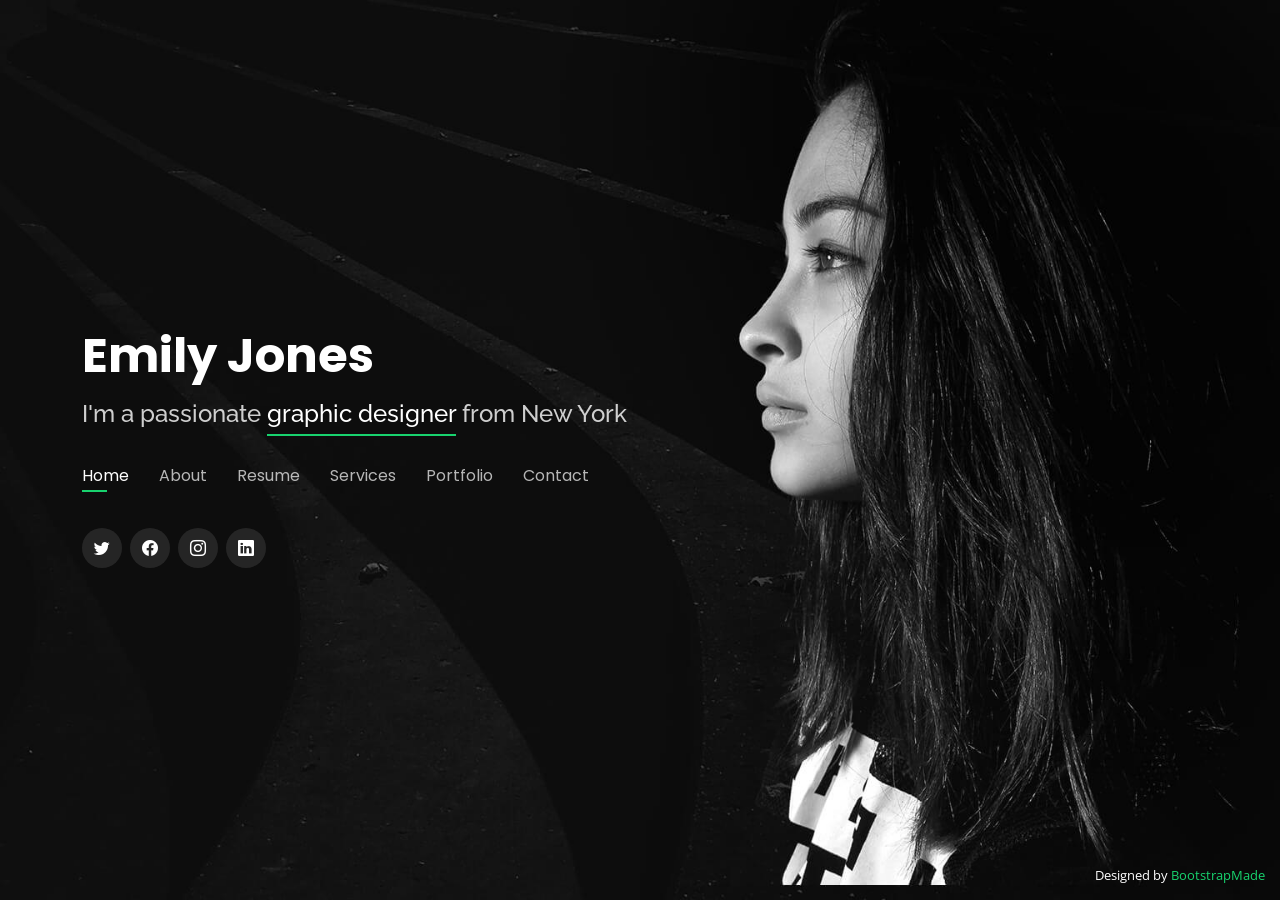
<file: Formats/Personal/Personal/index.html>
<!DOCTYPE html>
<html lang="en">

<head>
  <meta charset="utf-8">
  <meta content="width=device-width, initial-scale=1.0" name="viewport">

  <title>Personal Bootstrap Template</title>
  <meta content="" name="description">
  <meta content="" name="keywords">

  <!-- Favicons -->
  <link href="assets/img/favicon.png" rel="icon">
  <link href="assets/img/apple-touch-icon.png" rel="apple-touch-icon">

  <!-- Google Fonts -->
  <link href="https://fonts.googleapis.com/css?family=Open+Sans:300,300i,400,400i,600,600i,700,700i|Raleway:300,300i,400,400i,500,500i,600,600i,700,700i|Poppins:300,300i,400,400i,500,500i,600,600i,700,700i" rel="stylesheet">

  <!-- Vendor CSS Files -->
  <link href="assets/vendor/bootstrap/css/bootstrap.min.css" rel="stylesheet">
  <link href="assets/vendor/bootstrap-icons/bootstrap-icons.css" rel="stylesheet">
  <link href="assets/vendor/boxicons/css/boxicons.min.css" rel="stylesheet">
  <link href="assets/vendor/glightbox/css/glightbox.min.css" rel="stylesheet">
  <link href="assets/vendor/remixicon/remixicon.css" rel="stylesheet">
  <link href="assets/vendor/swiper/swiper-bundle.min.css" rel="stylesheet">

  <!-- Template Main CSS File -->
  <link href="assets/css/style.css" rel="stylesheet">

  <!-- =======================================================
  * Template Name: Personal
  * Updated: Sep 18 2023 with Bootstrap v5.3.2
  * Template URL: https://bootstrapmade.com/personal-free-resume-bootstrap-template/
  * Author: BootstrapMade.com
  * License: https://bootstrapmade.com/license/
  ======================================================== -->
</head>

<body>

  <!-- ======= Header ======= -->
  <header id="header">
    <div class="container">

      <h1><a href="index.html">Emily Jones</a></h1>
      <!-- Uncomment below if you prefer to use an image logo -->
      <!-- <a href="index.html" class="mr-auto"><img src="assets/img/logo.png" alt="" class="img-fluid"></a> -->
      <h2>I'm a passionate <span>graphic designer</span> from New York</h2>

      <nav id="navbar" class="navbar">
        <ul>
          <li><a class="nav-link active" href="#header">Home</a></li>
          <li><a class="nav-link" href="#about">About</a></li>
          <li><a class="nav-link" href="#resume">Resume</a></li>
          <li><a class="nav-link" href="#services">Services</a></li>
          <li><a class="nav-link" href="#portfolio">Portfolio</a></li>
          <li><a class="nav-link" href="#contact">Contact</a></li>
        </ul>
        <i class="bi bi-list mobile-nav-toggle"></i>
      </nav><!-- .navbar -->

      <div class="social-links">
        <a href="#" class="twitter"><i class="bi bi-twitter"></i></a>
        <a href="#" class="facebook"><i class="bi bi-facebook"></i></a>
        <a href="#" class="instagram"><i class="bi bi-instagram"></i></a>
        <a href="#" class="linkedin"><i class="bi bi-linkedin"></i></a>
      </div>

    </div>
  </header><!-- End Header -->

  <!-- ======= About Section ======= -->
  <section id="about" class="about">

    <!-- ======= About Me ======= -->
    <div class="about-me container">

      <div class="section-title">
        <h2>About</h2>
        <p>Learn more about me</p>
      </div>

      <div class="row">
        <div class="col-lg-4" data-aos="fade-right">
          <img src="assets/img/me.jpg" class="img-fluid" alt="">
        </div>
        <div class="col-lg-8 pt-4 pt-lg-0 content" data-aos="fade-left">
          <h3>UI/UX &amp; Graphic Designer</h3>
          <p class="fst-italic">
            Lorem ipsum dolor sit amet, consectetur adipiscing elit, sed do eiusmod tempor incididunt ut labore et dolore
            magna aliqua.
          </p>
          <div class="row">
            <div class="col-lg-6">
              <ul>
                <li><i class="bi bi-chevron-right"></i> <strong>Birthday:</strong> <span>1 May 1995</span></li>
                <li><i class="bi bi-chevron-right"></i> <strong>Website:</strong> <span>www.example.com</span></li>
                <li><i class="bi bi-chevron-right"></i> <strong>Phone:</strong> <span>+123 456 7890</span></li>
                <li><i class="bi bi-chevron-right"></i> <strong>City:</strong> <span>New York, USA</span></li>
              </ul>
            </div>
            <div class="col-lg-6">
              <ul>
                <li><i class="bi bi-chevron-right"></i> <strong>Age:</strong> <span>30</span></li>
                <li><i class="bi bi-chevron-right"></i> <strong>Degree:</strong> <span>Master</span></li>
                <li><i class="bi bi-chevron-right"></i> <strong>PhEmailone:</strong> <span>email@example.com</span></li>
                <li><i class="bi bi-chevron-right"></i> <strong>Freelance:</strong> <span>Available</span></li>
              </ul>
            </div>
          </div>
          <p>
            Officiis eligendi itaque labore et dolorum mollitia officiis optio vero. Quisquam sunt adipisci omnis et ut. Nulla accusantium dolor incidunt officia tempore. Et eius omnis.
            Cupiditate ut dicta maxime officiis quidem quia. Sed et consectetur qui quia repellendus itaque neque. Aliquid amet quidem ut quaerat cupiditate. Ab et eum qui repellendus omnis culpa magni laudantium dolores.
          </p>
        </div>
      </div>

    </div><!-- End About Me -->

    <!-- ======= Counts ======= -->
    <div class="counts container">

      <div class="row">

        <div class="col-lg-3 col-md-6">
          <div class="count-box">
            <i class="bi bi-emoji-smile"></i>
            <span data-purecounter-start="0" data-purecounter-end="232" data-purecounter-duration="1" class="purecounter"></span>
            <p>Happy Clients</p>
          </div>
        </div>

        <div class="col-lg-3 col-md-6 mt-5 mt-md-0">
          <div class="count-box">
            <i class="bi bi-journal-richtext"></i>
            <span data-purecounter-start="0" data-purecounter-end="521" data-purecounter-duration="1" class="purecounter"></span>
            <p>Projects</p>
          </div>
        </div>

        <div class="col-lg-3 col-md-6 mt-5 mt-lg-0">
          <div class="count-box">
            <i class="bi bi-headset"></i>
            <span data-purecounter-start="0" data-purecounter-end="1463" data-purecounter-duration="1" class="purecounter"></span>
            <p>Hours Of Support</p>
          </div>
        </div>

        <div class="col-lg-3 col-md-6 mt-5 mt-lg-0">
          <div class="count-box">
            <i class="bi bi-award"></i>
            <span data-purecounter-start="0" data-purecounter-end="24" data-purecounter-duration="1" class="purecounter"></span>
            <p>Awards</p>
          </div>
        </div>

      </div>

    </div><!-- End Counts -->

    <!-- ======= Skills  ======= -->
    <div class="skills container">

      <div class="section-title">
        <h2>Skills</h2>
      </div>

      <div class="row skills-content">

        <div class="col-lg-6">

          <div class="progress">
            <span class="skill">HTML <i class="val">100%</i></span>
            <div class="progress-bar-wrap">
              <div class="progress-bar" role="progressbar" aria-valuenow="100" aria-valuemin="0" aria-valuemax="100"></div>
            </div>
          </div>

          <div class="progress">
            <span class="skill">CSS <i class="val">90%</i></span>
            <div class="progress-bar-wrap">
              <div class="progress-bar" role="progressbar" aria-valuenow="90" aria-valuemin="0" aria-valuemax="100"></div>
            </div>
          </div>

          <div class="progress">
            <span class="skill">JavaScript <i class="val">75%</i></span>
            <div class="progress-bar-wrap">
              <div class="progress-bar" role="progressbar" aria-valuenow="75" aria-valuemin="0" aria-valuemax="100"></div>
            </div>
          </div>

        </div>

        <div class="col-lg-6">

          <div class="progress">
            <span class="skill">PHP <i class="val">80%</i></span>
            <div class="progress-bar-wrap">
              <div class="progress-bar" role="progressbar" aria-valuenow="80" aria-valuemin="0" aria-valuemax="100"></div>
            </div>
          </div>

          <div class="progress">
            <span class="skill">WordPress/CMS <i class="val">90%</i></span>
            <div class="progress-bar-wrap">
              <div class="progress-bar" role="progressbar" aria-valuenow="90" aria-valuemin="0" aria-valuemax="100"></div>
            </div>
          </div>

          <div class="progress">
            <span class="skill">Photoshop <i class="val">55%</i></span>
            <div class="progress-bar-wrap">
              <div class="progress-bar" role="progressbar" aria-valuenow="55" aria-valuemin="0" aria-valuemax="100"></div>
            </div>
          </div>

        </div>

      </div>

    </div><!-- End Skills -->

    <!-- ======= Interests ======= -->
    <div class="interests container">

      <div class="section-title">
        <h2>Interests</h2>
      </div>

      <div class="row">
        <div class="col-lg-3 col-md-4">
          <div class="icon-box">
            <i class="ri-store-line" style="color: #ffbb2c;"></i>
            <h3>Lorem Ipsum</h3>
          </div>
        </div>
        <div class="col-lg-3 col-md-4 mt-4 mt-md-0">
          <div class="icon-box">
            <i class="ri-bar-chart-box-line" style="color: #5578ff;"></i>
            <h3>Dolor Sitema</h3>
          </div>
        </div>
        <div class="col-lg-3 col-md-4 mt-4 mt-md-0">
          <div class="icon-box">
            <i class="ri-calendar-todo-line" style="color: #e80368;"></i>
            <h3>Sed perspiciatis</h3>
          </div>
        </div>
        <div class="col-lg-3 col-md-4 mt-4 mt-lg-0">
          <div class="icon-box">
            <i class="ri-paint-brush-line" style="color: #e361ff;"></i>
            <h3>Magni Dolores</h3>
          </div>
        </div>
        <div class="col-lg-3 col-md-4 mt-4">
          <div class="icon-box">
            <i class="ri-database-2-line" style="color: #47aeff;"></i>
            <h3>Nemo Enim</h3>
          </div>
        </div>
        <div class="col-lg-3 col-md-4 mt-4">
          <div class="icon-box">
            <i class="ri-gradienter-line" style="color: #ffa76e;"></i>
            <h3>Eiusmod Tempor</h3>
          </div>
        </div>
        <div class="col-lg-3 col-md-4 mt-4">
          <div class="icon-box">
            <i class="ri-file-list-3-line" style="color: #11dbcf;"></i>
            <h3>Midela Teren</h3>
          </div>
        </div>
        <div class="col-lg-3 col-md-4 mt-4">
          <div class="icon-box">
            <i class="ri-price-tag-2-line" style="color: #4233ff;"></i>
            <h3>Pira Neve</h3>
          </div>
        </div>
        <div class="col-lg-3 col-md-4 mt-4">
          <div class="icon-box">
            <i class="ri-anchor-line" style="color: #b2904f;"></i>
            <h3>Dirada Pack</h3>
          </div>
        </div>
        <div class="col-lg-3 col-md-4 mt-4">
          <div class="icon-box">
            <i class="ri-disc-line" style="color: #b20969;"></i>
            <h3>Moton Ideal</h3>
          </div>
        </div>
        <div class="col-lg-3 col-md-4 mt-4">
          <div class="icon-box">
            <i class="ri-base-station-line" style="color: #ff5828;"></i>
            <h3>Verdo Park</h3>
          </div>
        </div>
        <div class="col-lg-3 col-md-4 mt-4">
          <div class="icon-box">
            <i class="ri-fingerprint-line" style="color: #29cc61;"></i>
            <h3>Flavor Nivelanda</h3>
          </div>
        </div>
      </div>

    </div><!-- End Interests -->

    <!-- ======= Testimonials ======= -->
    <div class="testimonials container">

      <div class="section-title">
        <h2>Testimonials</h2>
      </div>

      <div class="testimonials-slider swiper" data-aos="fade-up" data-aos-delay="100">
        <div class="swiper-wrapper">

          <div class="swiper-slide">
            <div class="testimonial-item">
              <p>
                <i class="bx bxs-quote-alt-left quote-icon-left"></i>
                Proin iaculis purus consequat sem cure digni ssim donec porttitora entum suscipit rhoncus. Accusantium quam, ultricies eget id, aliquam eget nibh et. Maecen aliquam, risus at semper.
                <i class="bx bxs-quote-alt-right quote-icon-right"></i>
              </p>
              <img src="assets/img/testimonials/testimonials-1.jpg" class="testimonial-img" alt="">
              <h3>Saul Goodman</h3>
              <h4>Ceo &amp; Founder</h4>
            </div>
          </div><!-- End testimonial item -->

          <div class="swiper-slide">
            <div class="testimonial-item">
              <p>
                <i class="bx bxs-quote-alt-left quote-icon-left"></i>
                Export tempor illum tamen malis malis eram quae irure esse labore quem cillum quid cillum eram malis quorum velit fore eram velit sunt aliqua noster fugiat irure amet legam anim culpa.
                <i class="bx bxs-quote-alt-right quote-icon-right"></i>
              </p>
              <img src="assets/img/testimonials/testimonials-2.jpg" class="testimonial-img" alt="">
              <h3>Sara Wilsson</h3>
              <h4>Designer</h4>
            </div>
          </div><!-- End testimonial item -->

          <div class="swiper-slide">
            <div class="testimonial-item">
              <p>
                <i class="bx bxs-quote-alt-left quote-icon-left"></i>
                Enim nisi quem export duis labore cillum quae magna enim sint quorum nulla quem veniam duis minim tempor labore quem eram duis noster aute amet eram fore quis sint minim.
                <i class="bx bxs-quote-alt-right quote-icon-right"></i>
              </p>
              <img src="assets/img/testimonials/testimonials-3.jpg" class="testimonial-img" alt="">
              <h3>Jena Karlis</h3>
              <h4>Store Owner</h4>
            </div>
          </div><!-- End testimonial item -->

          <div class="swiper-slide">
            <div class="testimonial-item">
              <p>
                <i class="bx bxs-quote-alt-left quote-icon-left"></i>
                Fugiat enim eram quae cillum dolore dolor amet nulla culpa multos export minim fugiat minim velit minim dolor enim duis veniam ipsum anim magna sunt elit fore quem dolore labore illum veniam.
                <i class="bx bxs-quote-alt-right quote-icon-right"></i>
              </p>
              <img src="assets/img/testimonials/testimonials-4.jpg" class="testimonial-img" alt="">
              <h3>Matt Brandon</h3>
              <h4>Freelancer</h4>
            </div>
          </div><!-- End testimonial item -->

          <div class="swiper-slide">
            <div class="testimonial-item">
              <p>
                <i class="bx bxs-quote-alt-left quote-icon-left"></i>
                Quis quorum aliqua sint quem legam fore sunt eram irure aliqua veniam tempor noster veniam enim culpa labore duis sunt culpa nulla illum cillum fugiat legam esse veniam culpa fore nisi cillum quid.
                <i class="bx bxs-quote-alt-right quote-icon-right"></i>
              </p>
              <img src="assets/img/testimonials/testimonials-5.jpg" class="testimonial-img" alt="">
              <h3>John Larson</h3>
              <h4>Entrepreneur</h4>
            </div>
          </div><!-- End testimonial item -->

        </div>
        <div class="swiper-pagination"></div>
      </div>

      <div class="owl-carousel testimonials-carousel">

      </div>

    </div><!-- End Testimonials  -->

  </section><!-- End About Section -->

  <!-- ======= Resume Section ======= -->
  <section id="resume" class="resume">
    <div class="container">

      <div class="section-title">
        <h2>Resume</h2>
        <p>Check My Resume</p>
      </div>

      <div class="row">
        <div class="col-lg-6">
          <h3 class="resume-title">Sumary</h3>
          <div class="resume-item pb-0">
            <h4>Alice Barkley</h4>
            <p><em>Innovative and deadline-driven Graphic Designer with 3+ years of experience designing and developing user-centered digital/print marketing material from initial concept to final, polished deliverable.</em></p>
            <p>
            <ul>
              <li>Portland par 127,Orlando, FL</li>
              <li>(123) 456-7891</li>
              <li>alice.barkley@example.com</li>
            </ul>
            </p>
          </div>

          <h3 class="resume-title">Education</h3>
          <div class="resume-item">
            <h4>Master of Fine Arts &amp; Graphic Design</h4>
            <h5>2015 - 2016</h5>
            <p><em>Rochester Institute of Technology, Rochester, NY</em></p>
            <p>Qui deserunt veniam. Et sed aliquam labore tempore sed quisquam iusto autem sit. Ea vero voluptatum qui ut dignissimos deleniti nerada porti sand markend</p>
          </div>
          <div class="resume-item">
            <h4>Bachelor of Fine Arts &amp; Graphic Design</h4>
            <h5>2010 - 2014</h5>
            <p><em>Rochester Institute of Technology, Rochester, NY</em></p>
            <p>Quia nobis sequi est occaecati aut. Repudiandae et iusto quae reiciendis et quis Eius vel ratione eius unde vitae rerum voluptates asperiores voluptatem Earum molestiae consequatur neque etlon sader mart dila</p>
          </div>
        </div>
        <div class="col-lg-6">
          <h3 class="resume-title">Professional Experience</h3>
          <div class="resume-item">
            <h4>Senior graphic design specialist</h4>
            <h5>2019 - Present</h5>
            <p><em>Experion, New York, NY </em></p>
            <p>
            <ul>
              <li>Lead in the design, development, and implementation of the graphic, layout, and production communication materials</li>
              <li>Delegate tasks to the 7 members of the design team and provide counsel on all aspects of the project. </li>
              <li>Supervise the assessment of all graphic materials in order to ensure quality and accuracy of the design</li>
              <li>Oversee the efficient use of production project budgets ranging from $2,000 - $25,000</li>
            </ul>
            </p>
          </div>
          <div class="resume-item">
            <h4>Graphic design specialist</h4>
            <h5>2017 - 2018</h5>
            <p><em>Stepping Stone Advertising, New York, NY</em></p>
            <p>
            <ul>
              <li>Developed numerous marketing programs (logos, brochures,infographics, presentations, and advertisements).</li>
              <li>Managed up to 5 projects or tasks at a given time while under pressure</li>
              <li>Recommended and consulted with clients on the most appropriate graphic design</li>
              <li>Created 4+ design presentations and proposals a month for clients and account managers</li>
            </ul>
            </p>
          </div>
        </div>
      </div>

    </div>
  </section><!-- End Resume Section -->

  <!-- ======= Services Section ======= -->
  <section id="services" class="services">
    <div class="container">

      <div class="section-title">
        <h2>Services</h2>
        <p>My Services</p>
      </div>

      <div class="row">
        <div class="col-lg-4 col-md-6 d-flex align-items-stretch">
          <div class="icon-box">
            <div class="icon"><i class="bx bxl-dribbble"></i></div>
            <h4><a href="">Lorem Ipsum</a></h4>
            <p>Voluptatum deleniti atque corrupti quos dolores et quas molestias excepturi</p>
          </div>
        </div>

        <div class="col-lg-4 col-md-6 d-flex align-items-stretch mt-4 mt-md-0">
          <div class="icon-box">
            <div class="icon"><i class="bx bx-file"></i></div>
            <h4><a href="">Sed ut perspiciatis</a></h4>
            <p>Duis aute irure dolor in reprehenderit in voluptate velit esse cillum dolore</p>
          </div>
        </div>

        <div class="col-lg-4 col-md-6 d-flex align-items-stretch mt-4 mt-lg-0">
          <div class="icon-box">
            <div class="icon"><i class="bx bx-tachometer"></i></div>
            <h4><a href="">Magni Dolores</a></h4>
            <p>Excepteur sint occaecat cupidatat non proident, sunt in culpa qui officia</p>
          </div>
        </div>

        <div class="col-lg-4 col-md-6 d-flex align-items-stretch mt-4">
          <div class="icon-box">
            <div class="icon"><i class="bx bx-world"></i></div>
            <h4><a href="">Nemo Enim</a></h4>
            <p>At vero eos et accusamus et iusto odio dignissimos ducimus qui blanditiis</p>
          </div>
        </div>

        <div class="col-lg-4 col-md-6 d-flex align-items-stretch mt-4">
          <div class="icon-box">
            <div class="icon"><i class="bx bx-slideshow"></i></div>
            <h4><a href="">Dele cardo</a></h4>
            <p>Quis consequatur saepe eligendi voluptatem consequatur dolor consequuntur</p>
          </div>
        </div>

        <div class="col-lg-4 col-md-6 d-flex align-items-stretch mt-4">
          <div class="icon-box">
            <div class="icon"><i class="bx bx-arch"></i></div>
            <h4><a href="">Divera don</a></h4>
            <p>Modi nostrum vel laborum. Porro fugit error sit minus sapiente sit aspernatur</p>
          </div>
        </div>

      </div>

    </div>
  </section><!-- End Services Section -->

  <!-- ======= Portfolio Section ======= -->
  <section id="portfolio" class="portfolio">
    <div class="container">

      <div class="section-title">
        <h2>Portfolio</h2>
        <p>My Works</p>
      </div>

      <div class="row">
        <div class="col-lg-12 d-flex justify-content-center">
          <ul id="portfolio-flters">
            <li data-filter="*" class="filter-active">All</li>
            <li data-filter=".filter-app">App</li>
            <li data-filter=".filter-card">Card</li>
            <li data-filter=".filter-web">Web</li>
          </ul>
        </div>
      </div>

      <div class="row portfolio-container">

        <div class="col-lg-4 col-md-6 portfolio-item filter-app">
          <div class="portfolio-wrap">
            <img src="assets/img/portfolio/portfolio-1.jpg" class="img-fluid" alt="">
            <div class="portfolio-info">
              <h4>App 1</h4>
              <p>App</p>
              <div class="portfolio-links">
                <a href="assets/img/portfolio/portfolio-1.jpg" data-gallery="portfolioGallery" class="portfolio-lightbox" title="App 1"><i class="bx bx-plus"></i></a>
                <a href="portfolio-details.html" data-gallery="portfolioDetailsGallery" data-glightbox="type: external" class="portfolio-details-lightbox" title="Portfolio Details"><i class="bx bx-link"></i></a>
              </div>
            </div>
          </div>
        </div>

        <div class="col-lg-4 col-md-6 portfolio-item filter-web">
          <div class="portfolio-wrap">
            <img src="assets/img/portfolio/portfolio-2.jpg" class="img-fluid" alt="">
            <div class="portfolio-info">
              <h4>Web 3</h4>
              <p>Web</p>
              <div class="portfolio-links">
                <a href="assets/img/portfolio/portfolio-2.jpg" data-gallery="portfolioGallery" class="portfolio-lightbox" title="Web 3"><i class="bx bx-plus"></i></a>
                <a href="portfolio-details.html" data-gallery="portfolioDetailsGallery" data-glightbox="type: external" class="portfolio-details-lightbox" title="Portfolio Details"><i class="bx bx-link"></i></a>
              </div>
            </div>
          </div>
        </div>

        <div class="col-lg-4 col-md-6 portfolio-item filter-app">
          <div class="portfolio-wrap">
            <img src="assets/img/portfolio/portfolio-3.jpg" class="img-fluid" alt="">
            <div class="portfolio-info">
              <h4>App 2</h4>
              <p>App</p>
              <div class="portfolio-links">
                <a href="assets/img/portfolio/portfolio-3.jpg" data-gallery="portfolioGallery" class="portfolio-lightbox" title="App 2"><i class="bx bx-plus"></i></a>
                <a href="portfolio-details.html" data-gallery="portfolioDetailsGallery" data-glightbox="type: external" class="portfolio-details-lightbox" title="Portfolio Details"><i class="bx bx-link"></i></a>
              </div>
            </div>
          </div>
        </div>

        <div class="col-lg-4 col-md-6 portfolio-item filter-card">
          <div class="portfolio-wrap">
            <img src="assets/img/portfolio/portfolio-4.jpg" class="img-fluid" alt="">
            <div class="portfolio-info">
              <h4>Card 2</h4>
              <p>Card</p>
              <div class="portfolio-links">
                <a href="assets/img/portfolio/portfolio-4.jpg" data-gallery="portfolioGallery" class="portfolio-lightbox" title="Card 2"><i class="bx bx-plus"></i></a>
                <a href="portfolio-details.html" data-gallery="portfolioDetailsGallery" data-glightbox="type: external" class="portfolio-details-lightbox" title="Portfolio Details"><i class="bx bx-link"></i></a>
              </div>
            </div>
          </div>
        </div>

        <div class="col-lg-4 col-md-6 portfolio-item filter-web">
          <div class="portfolio-wrap">
            <img src="assets/img/portfolio/portfolio-5.jpg" class="img-fluid" alt="">
            <div class="portfolio-info">
              <h4>Web 2</h4>
              <p>Web</p>
              <div class="portfolio-links">
                <a href="assets/img/portfolio/portfolio-5.jpg" data-gallery="portfolioGallery" class="portfolio-lightbox" title="Web 2"><i class="bx bx-plus"></i></a>
                <a href="portfolio-details.html" data-gallery="portfolioDetailsGallery" data-glightbox="type: external" class="portfolio-details-lightbox" title="Portfolio Details"><i class="bx bx-link"></i></a>
              </div>
            </div>
          </div>
        </div>

        <div class="col-lg-4 col-md-6 portfolio-item filter-app">
          <div class="portfolio-wrap">
            <img src="assets/img/portfolio/portfolio-6.jpg" class="img-fluid" alt="">
            <div class="portfolio-info">
              <h4>App 3</h4>
              <p>App</p>
              <div class="portfolio-links">
                <a href="assets/img/portfolio/portfolio-6.jpg" data-gallery="portfolioGallery" class="portfolio-lightbox" title="App 3"><i class="bx bx-plus"></i></a>
                <a href="portfolio-details.html" data-gallery="portfolioDetailsGallery" data-glightbox="type: external" class="portfolio-details-lightbox" title="Portfolio Details"><i class="bx bx-link"></i></a>
              </div>
            </div>
          </div>
        </div>

        <div class="col-lg-4 col-md-6 portfolio-item filter-card">
          <div class="portfolio-wrap">
            <img src="assets/img/portfolio/portfolio-7.jpg" class="img-fluid" alt="">
            <div class="portfolio-info">
              <h4>Card 1</h4>
              <p>Card</p>
              <div class="portfolio-links">
                <a href="assets/img/portfolio/portfolio-7.jpg" data-gallery="portfolioGallery" class="portfolio-lightbox" title="Card 1"><i class="bx bx-plus"></i></a>
                <a href="portfolio-details.html" data-gallery="portfolioDetailsGallery" data-glightbox="type: external" class="portfolio-details-lightbox" title="Portfolio Details"><i class="bx bx-link"></i></a>
              </div>
            </div>
          </div>
        </div>

        <div class="col-lg-4 col-md-6 portfolio-item filter-card">
          <div class="portfolio-wrap">
            <img src="assets/img/portfolio/portfolio-8.jpg" class="img-fluid" alt="">
            <div class="portfolio-info">
              <h4>Card 3</h4>
              <p>Card</p>
              <div class="portfolio-links">
                <a href="assets/img/portfolio/portfolio-8.jpg" data-gallery="portfolioGallery" class="portfolio-lightbox" title="Card 3"><i class="bx bx-plus"></i></a>
                <a href="portfolio-details.html" data-gallery="portfolioDetailsGallery" data-glightbox="type: external" class="portfolio-details-lightbox" title="Portfolio Details"><i class="bx bx-link"></i></a>
              </div>
            </div>
          </div>
        </div>

        <div class="col-lg-4 col-md-6 portfolio-item filter-web">
          <div class="portfolio-wrap">
            <img src="assets/img/portfolio/portfolio-9.jpg" class="img-fluid" alt="">
            <div class="portfolio-info">
              <h4>Web 3</h4>
              <p>Web</p>
              <div class="portfolio-links">
                <a href="assets/img/portfolio/portfolio-9.jpg" data-gallery="portfolioGallery" class="portfolio-lightbox" title="Web 3"><i class="bx bx-plus"></i></a>
                <a href="portfolio-details.html" data-gallery="portfolioDetailsGallery" data-glightbox="type: external" class="portfolio-details-lightbox" title="Portfolio Details"><i class="bx bx-link"></i></a>
              </div>
            </div>
          </div>
        </div>

      </div>

    </div>
  </section><!-- End Portfolio Section -->

  <!-- ======= Contact Section ======= -->
  <section id="contact" class="contact">
    <div class="container">

      <div class="section-title">
        <h2>Contact</h2>
        <p>Contact Me</p>
      </div>

      <div class="row mt-2">

        <div class="col-md-6 d-flex align-items-stretch">
          <div class="info-box">
            <i class="bx bx-map"></i>
            <h3>My Address</h3>
            <p>A108 Adam Street, New York, NY 535022</p>
          </div>
        </div>

        <div class="col-md-6 mt-4 mt-md-0 d-flex align-items-stretch">
          <div class="info-box">
            <i class="bx bx-share-alt"></i>
            <h3>Social Profiles</h3>
            <div class="social-links">
              <a href="#" class="twitter"><i class="bi bi-twitter"></i></a>
              <a href="#" class="facebook"><i class="bi bi-facebook"></i></a>
              <a href="#" class="instagram"><i class="bi bi-instagram"></i></a>
              <a href="#" class="google-plus"><i class="bi bi-skype"></i></a>
              <a href="#" class="linkedin"><i class="bi bi-linkedin"></i></a>
            </div>
          </div>
        </div>

        <div class="col-md-6 mt-4 d-flex align-items-stretch">
          <div class="info-box">
            <i class="bx bx-envelope"></i>
            <h3>Email Me</h3>
            <p>contact@example.com</p>
          </div>
        </div>
        <div class="col-md-6 mt-4 d-flex align-items-stretch">
          <div class="info-box">
            <i class="bx bx-phone-call"></i>
            <h3>Call Me</h3>
            <p>+1 5589 55488 55</p>
          </div>
        </div>
      </div>

      <form action="forms/contact.php" method="post" role="form" class="php-email-form mt-4">
        <div class="row">
          <div class="col-md-6 form-group">
            <input type="text" name="name" class="form-control" id="name" placeholder="Your Name" required>
          </div>
          <div class="col-md-6 form-group mt-3 mt-md-0">
            <input type="email" class="form-control" name="email" id="email" placeholder="Your Email" required>
          </div>
        </div>
        <div class="form-group mt-3">
          <input type="text" class="form-control" name="subject" id="subject" placeholder="Subject" required>
        </div>
        <div class="form-group mt-3">
          <textarea class="form-control" name="message" rows="5" placeholder="Message" required></textarea>
        </div>
        <div class="my-3">
          <div class="loading">Loading</div>
          <div class="error-message"></div>
          <div class="sent-message">Your message has been sent. Thank you!</div>
        </div>
        <div class="text-center"><button type="submit">Send Message</button></div>
      </form>

    </div>
  </section><!-- End Contact Section -->

  <div class="credits">
    <!-- All the links in the footer should remain intact. -->
    <!-- You can delete the links only if you purchased the pro version. -->
    <!-- Licensing information: https://bootstrapmade.com/license/ -->
    <!-- Purchase the pro version with working PHP/AJAX contact form: https://bootstrapmade.com/personal-free-resume-bootstrap-template/ -->
    Designed by <a href="https://bootstrapmade.com/">BootstrapMade</a>
  </div>

  <!-- Vendor JS Files -->
  <script src="assets/vendor/purecounter/purecounter_vanilla.js"></script>
  <script src="assets/vendor/bootstrap/js/bootstrap.bundle.min.js"></script>
  <script src="assets/vendor/glightbox/js/glightbox.min.js"></script>
  <script src="assets/vendor/isotope-layout/isotope.pkgd.min.js"></script>
  <script src="assets/vendor/swiper/swiper-bundle.min.js"></script>
  <script src="assets/vendor/waypoints/noframework.waypoints.js"></script>
  <script src="assets/vendor/php-email-form/validate.js"></script>

  <!-- Template Main JS File -->
  <script src="assets/js/main.js"></script>

</body>

</html>
</file>
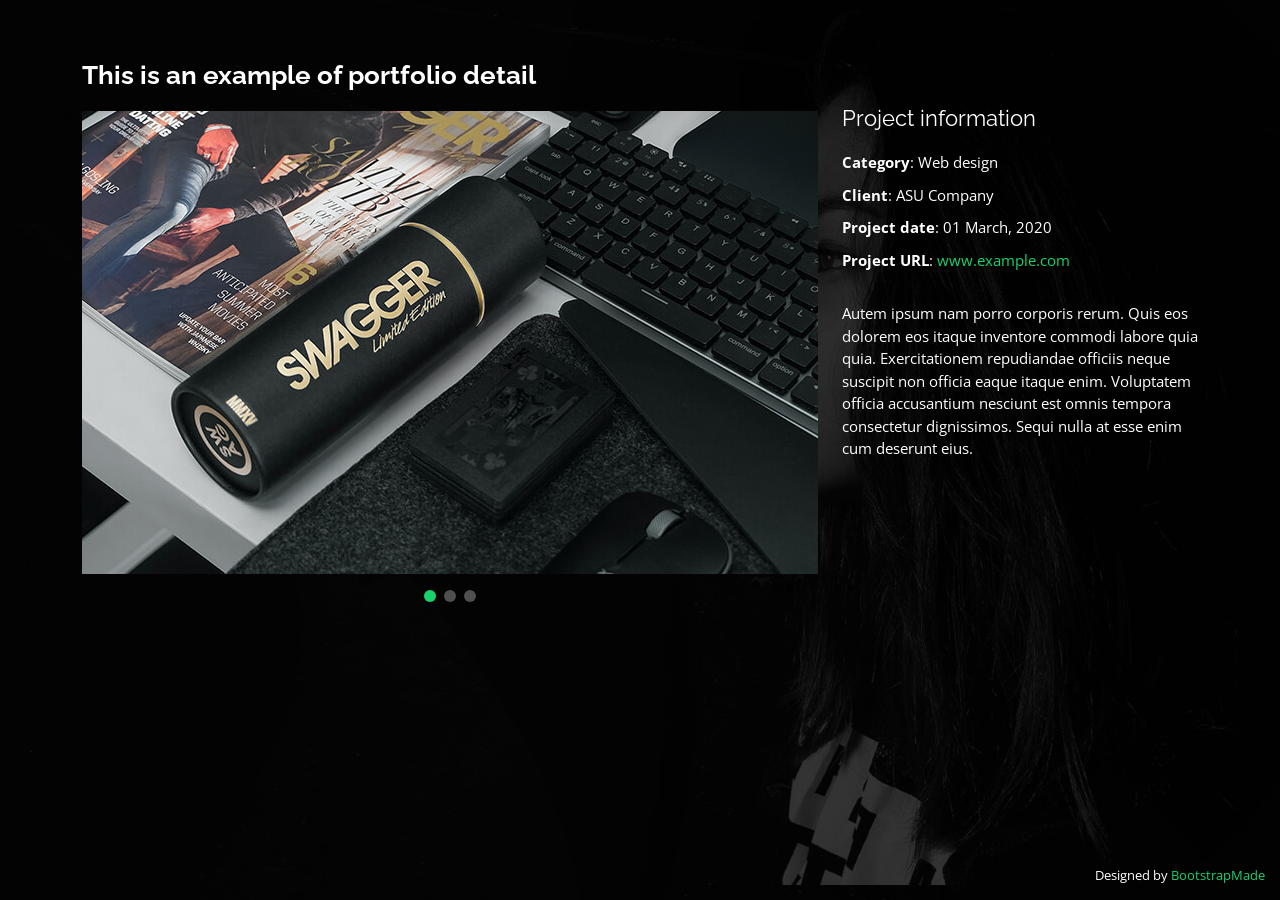
<file: Formats/Personal/Personal/portfolio-details.html>
<!DOCTYPE html>
<html lang="en">

<head>
  <meta charset="utf-8">
  <meta content="width=device-width, initial-scale=1.0" name="viewport">

  <title>Portfolio Details - Personal Bootstrap Template</title>
  <meta content="" name="description">
  <meta content="" name="keywords">

  <!-- Favicons -->
  <link href="assets/img/favicon.png" rel="icon">
  <link href="assets/img/apple-touch-icon.png" rel="apple-touch-icon">

  <!-- Google Fonts -->
  <link href="https://fonts.googleapis.com/css?family=Open+Sans:300,300i,400,400i,600,600i,700,700i|Raleway:300,300i,400,400i,500,500i,600,600i,700,700i|Poppins:300,300i,400,400i,500,500i,600,600i,700,700i" rel="stylesheet">

  <!-- Vendor CSS Files -->
  <link href="assets/vendor/bootstrap/css/bootstrap.min.css" rel="stylesheet">
  <link href="assets/vendor/bootstrap-icons/bootstrap-icons.css" rel="stylesheet">
  <link href="assets/vendor/boxicons/css/boxicons.min.css" rel="stylesheet">
  <link href="assets/vendor/glightbox/css/glightbox.min.css" rel="stylesheet">
  <link href="assets/vendor/remixicon/remixicon.css" rel="stylesheet">
  <link href="assets/vendor/swiper/swiper-bundle.min.css" rel="stylesheet">

  <!-- Template Main CSS File -->
  <link href="assets/css/style.css" rel="stylesheet">

  <!-- =======================================================
  * Template Name: Personal
  * Updated: Sep 18 2023 with Bootstrap v5.3.2
  * Template URL: https://bootstrapmade.com/personal-free-resume-bootstrap-template/
  * Author: BootstrapMade.com
  * License: https://bootstrapmade.com/license/
  ======================================================== -->
</head>

<body>

  <main id="main">

    <!-- ======= Portfolio Details ======= -->
    <div id="portfolio-details" class="portfolio-details">
      <div class="container">

        <div class="row">

          <div class="col-lg-8">
            <h2 class="portfolio-title">This is an example of portfolio detail</h2>

            <div class="portfolio-details-slider swiper">
              <div class="swiper-wrapper align-items-center">

                <div class="swiper-slide">
                  <img src="assets/img/portfolio/portfolio-details-1.jpg" alt="">
                </div>

                <div class="swiper-slide">
                  <img src="assets/img/portfolio/portfolio-details-2.jpg" alt="">
                </div>

                <div class="swiper-slide">
                  <img src="assets/img/portfolio/portfolio-details-3.jpg" alt="">
                </div>

              </div>
              <div class="swiper-pagination"></div>
            </div>

          </div>

          <div class="col-lg-4 portfolio-info">
            <h3>Project information</h3>
            <ul>
              <li><strong>Category</strong>: Web design</li>
              <li><strong>Client</strong>: ASU Company</li>
              <li><strong>Project date</strong>: 01 March, 2020</li>
              <li><strong>Project URL</strong>: <a href="#">www.example.com</a></li>
            </ul>

            <p>
              Autem ipsum nam porro corporis rerum. Quis eos dolorem eos itaque inventore commodi labore quia quia. Exercitationem repudiandae officiis neque suscipit non officia eaque itaque enim. Voluptatem officia accusantium nesciunt est omnis tempora consectetur dignissimos. Sequi nulla at esse enim cum deserunt eius.
            </p>
          </div>

        </div>

      </div>
    </div><!-- End Portfolio Details -->

  </main><!-- End #main -->

  <div class="credits">
    <!-- All the links in the footer should remain intact. -->
    <!-- You can delete the links only if you purchased the pro version. -->
    <!-- Licensing information: https://bootstrapmade.com/license/ -->
    <!-- Purchase the pro version with working PHP/AJAX contact form: https://bootstrapmade.com/personal-free-resume-bootstrap-template/ -->
    Designed by <a href="https://bootstrapmade.com/">BootstrapMade</a>
  </div>

  <!-- Vendor JS Files -->
  <script src="assets/vendor/purecounter/purecounter_vanilla.js"></script>
  <script src="assets/vendor/bootstrap/js/bootstrap.bundle.min.js"></script>
  <script src="assets/vendor/glightbox/js/glightbox.min.js"></script>
  <script src="assets/vendor/isotope-layout/isotope.pkgd.min.js"></script>
  <script src="assets/vendor/swiper/swiper-bundle.min.js"></script>
  <script src="assets/vendor/waypoints/noframework.waypoints.js"></script>
  <script src="assets/vendor/php-email-form/validate.js"></script>

  <!-- Template Main JS File -->
  <script src="assets/js/main.js"></script>

</body>

</html>
</file>
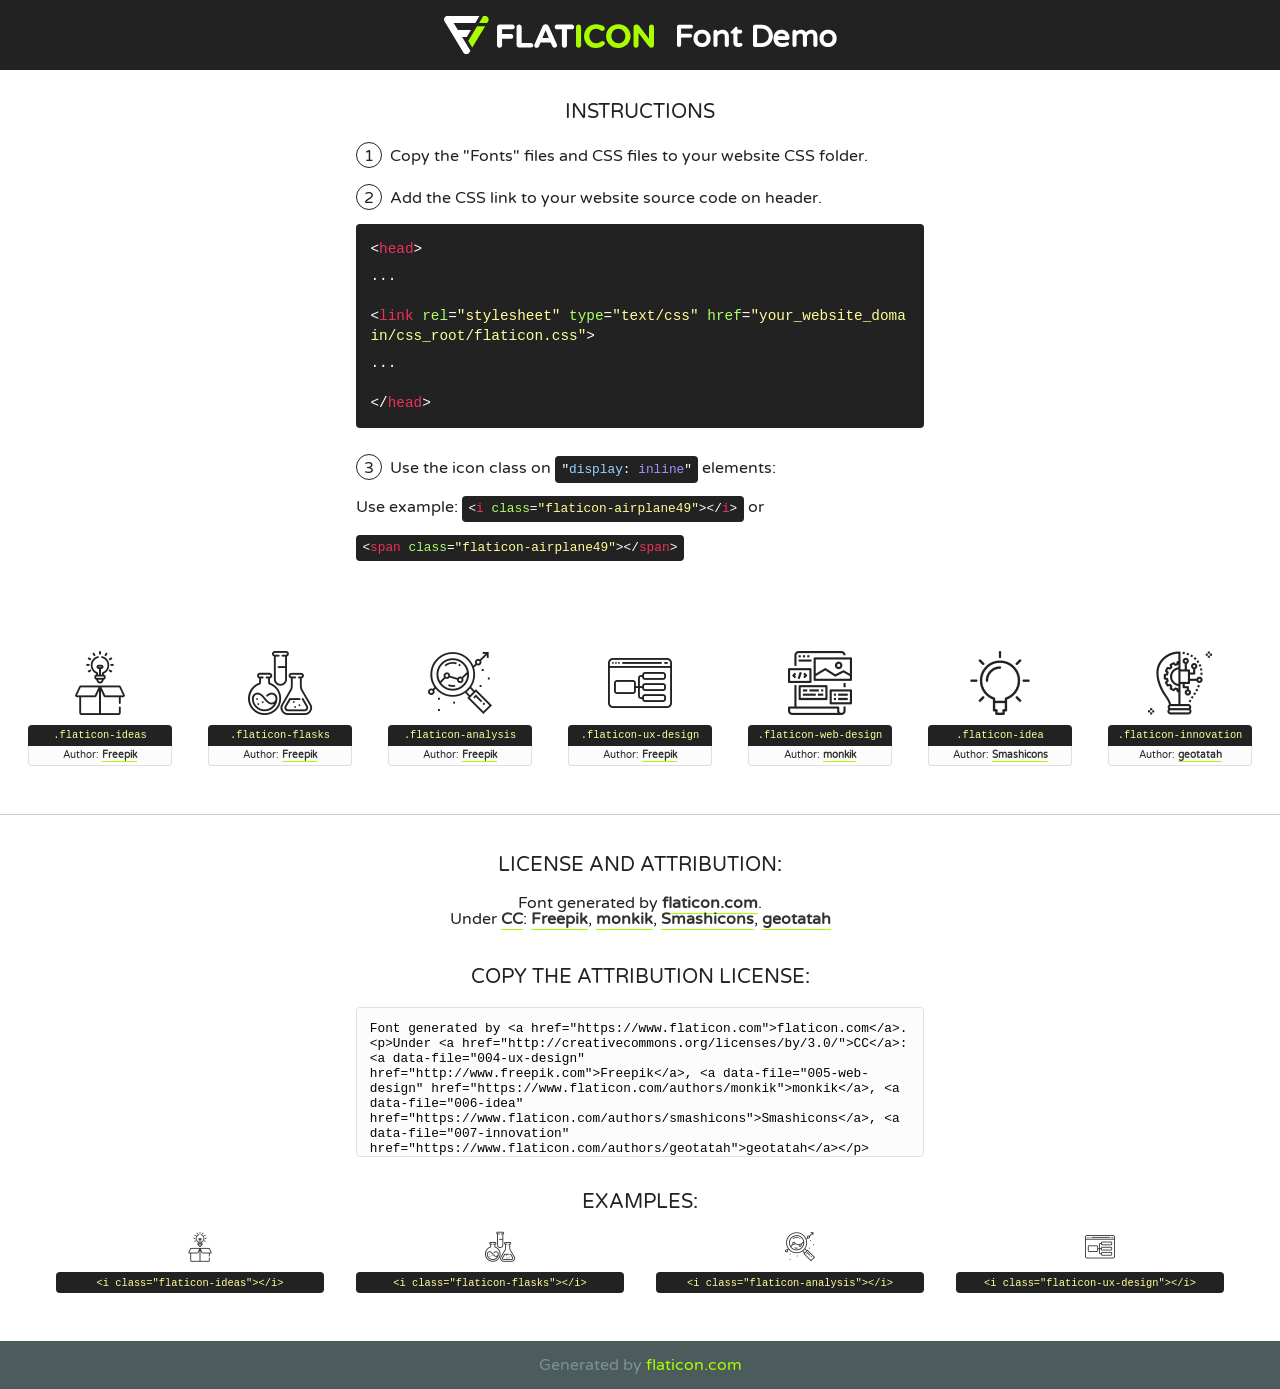
<file: Formats/clark-master/clark-master/fonts/flaticon/font/flaticon.html>
<!DOCTYPE html>
<!--
  Flaticon icon font: Flaticon
  Creation date: 20/03/2019 02:18
-->
<html>
<!DOCTYPE html>
<html>

<head>
    <title>Flaticon WebFont</title>
    <link href="http://fonts.googleapis.com/css?family=Varela+Round" rel="stylesheet" type="text/css" />
    <link rel="stylesheet" type="text/css" href="flaticon.css">
    <meta charset="UTF-8">
    <style>
    html, body, div, span, applet, object, iframe,
    h1, h2, h3, h4, h5, h6, p, blockquote, pre,
    a, abbr, acronym, address, big, cite, code,
    del, dfn, em, img, ins, kbd, q, s, samp,
    small, strike, strong, sub, sup, tt, var,
    b, u, i, center,
    dl, dt, dd, ol, ul, li,
    fieldset, form, label, legend,
    table, caption, tbody, tfoot, thead, tr, th, td,
    article, aside, canvas, details, embed, 
    figure, figcaption, footer, header, hgroup, 
    menu, nav, output, ruby, section, summary,
    time, mark, audio, video {
        margin: 0;
        padding: 0;
        border: 0;
        font-size: 100%;
        font: inherit;
        vertical-align: baseline;
    }
    /* HTML5 display-role reset for older browsers */
    article, aside, details, figcaption, figure, 
    footer, header, hgroup, menu, nav, section {
        display: block;
    }
    body {
        line-height: 1;
    }
    ol, ul {
        list-style: none;
    }
    blockquote, q {
        quotes: none;
    }
    blockquote:before, blockquote:after,
    q:before, q:after {
        content: '';
        content: none;
    }
    table {
        border-collapse: collapse;
        border-spacing: 0;
    }
    body {
        font-family: 'Varela Round', Helvetica, Arial, sans-serif;
        font-size: 16px;
        color: #222;
    }
    a {
        color: #333;
        border-bottom: 1px solid #a9fd00;
        font-weight: bold;
        text-decoration: none;
    }
    * {
        -moz-box-sizing: border-box;
        -webkit-box-sizing: border-box;
        box-sizing: border-box;
        margin: 0;
        padding: 0;
    }
    [class^="flaticon-"]:before, [class*=" flaticon-"]:before, [class^="flaticon-"]:after, [class*=" flaticon-"]:after {
        font-family: Flaticon;
        font-size: 30px;
        font-style: normal;
        margin-left: 20px;
        color: #333;
    }
    .wrapper {
        max-width: 600px;
        margin: auto;
        padding: 0 1em;
    }
    .title {
        font-size: 1.25em;
        text-align: center;
        margin-bottom: 1em;
        text-transform: uppercase;
    }
    header {
        text-align: center;
        background-color: #222;
        color: #fff;
        padding: 1em;
    }
    header .logo {
        width: 210px;
        height: 38px;
        display: inline-block;
        vertical-align: middle;
        margin-right: 1em;
        border: none;
    }
    header strong {
        font-size: 1.95em;
        font-weight: bold;
        vertical-align: middle;
        margin-top: 5px;
        display: inline-block;
    }
    .demo {
        margin: 2em auto;
        line-height: 1.25em;
    }
    .demo ul li {
        margin-bottom: 1em;
    }
    .demo ul li .num {
        color: #222;
        border-radius: 20px;
        display: inline-block;
        width: 26px;
        padding: 3px;
        height: 26px;
        text-align: center;
        margin-right: 0.5em;
        border: 1px solid #222;
    }
    .demo ul li code {
        background-color: #222;
        border-radius: 4px;
        padding: 0.25em 0.5em;
        display: inline-block;
        color: #fff;
        font-family: Consolas,Monaco,Lucida Console,Liberation Mono,DejaVu Sans Mono,Bitstream Vera Sans Mono,Courier New, monospace;
        font-weight: lighter;
        margin-top: 1em;
        font-size: 0.8em;
        word-break: break-all;
    }
    .demo ul li code.big {
        padding: 1em;
        font-size: 0.9em;
    }
    .demo ul li code .red {
        color: #EF3159;
    }
    .demo ul li code .green {
        color: #ACFF65;
    }
    .demo ul li code .yellow {
        color: #FFFF99;
    }
    .demo ul li code .blue {
        color: #99D3FF;
    }
    .demo ul li code .purple {
        color: #A295FF;
    }
    .demo ul li code .dots {
        margin-top: 0.5em;
        display: block;
    }
    #glyphs {
        border-bottom: 1px solid #ccc;
        padding: 2em 0;
        text-align: center;
    }
    .glyph {
        display: inline-block;
        width: 9em;
        margin: 1em;
        text-align: center;
        vertical-align: top;
        background: #FFF;
    }
    .glyph .glyph-icon {
        padding: 10px;
        display: block;
        font-family:"Flaticon";
        font-size: 64px;
        line-height: 1;
    }
    .glyph .glyph-icon:before {
        font-size: 64px;
        color: #222;
        margin-left: 0;
    }
    .class-name {
        font-size: 0.65em;
        background-color: #222;
        color: #fff;
        border-radius: 4px 4px 0 0;
        padding: 0.5em;
        color: #FFFF99;
        font-family: Consolas,Monaco,Lucida Console,Liberation Mono,DejaVu Sans Mono,Bitstream Vera Sans Mono,Courier New, monospace;
    }
    .author-name {
        font-size: 0.6em;
        background-color: #fcfcfd;
        border: 1px solid #DEDEE4;
        border-top: 0;
        border-radius: 0 0 4px 4px;
        padding: 0.5em;
    }
    .class-name:last-child {
        font-size: 10px;
        color:#888;
    }
    .class-name:last-child a {
        font-size: 10px;
        color:#555;
    }
    .class-name:last-child a:hover {
        color:#a9fd00;
    }
    .glyph > input {
        display: block;
        width: 100px;
        margin: 5px auto;
        text-align: center;
        font-size: 12px;
        cursor: text;
    }
    .glyph > input.icon-input {
        font-family:"Flaticon";
        font-size: 16px;
        margin-bottom: 10px;
    }
    .attribution .title {
        margin-top: 2em;
    }
    .attribution textarea {
        background-color: #fcfcfd;
        padding: 1em;
        border: none;
        box-shadow: none;
        border: 1px solid #DEDEE4;
        border-radius: 4px;
        resize: none;
        width: 100%;
        height: 150px;
        font-size: 0.8em;
        font-family: Consolas,Monaco,Lucida Console,Liberation Mono,DejaVu Sans Mono,Bitstream Vera Sans Mono,Courier New, monospace;
        -webkit-appearance: none;
    }
    .iconsuse {
        margin: 2em auto;
        text-align: center;
        max-width: 1200px;
    }
    .iconsuse:after {
        content: '';
        display: table;
        clear: both;
    }
    .iconsuse .image {
        float: left;
        width: 25%;
        padding: 0 1em;
    }
    .iconsuse .image p {
        margin-bottom: 1em;
    }
    .iconsuse .image span {
        display: block;
        font-size: 0.65em;
        background-color: #222;
        color: #fff;
        border-radius: 4px;
        padding: 0.5em;
        color: #FFFF99;
        margin-top: 1em;
        font-family: Consolas,Monaco,Lucida Console,Liberation Mono,DejaVu Sans Mono,Bitstream Vera Sans Mono,Courier New, monospace;
    }
    #footer {
        text-align: center;
        background-color: #4C5B5C;
        color: #7c9192;
        padding: 1em;
    }
    #footer a {
        border: none;
        color: #a9fd00;
        font-weight: normal;
    }
    @media (max-width: 960px) {
        .iconsuse .image {
            width: 50%;
        }
    }
    @media (max-width: 560px) {
        .iconsuse .image {
            width: 100%;
        }
    }
    </style>
</head>

<body class="characters-off">

    <header>
        <a href="https://www.flaticon.com" target="_blank" class="logo">
            <svg version="1.1" xmlns="http://www.w3.org/2000/svg" xmlns:xlink="http://www.w3.org/1999/xlink" xmlns:a="http://ns.adobe.com/AdobeSVGViewerExtensions/3.0/" viewBox="0 0 560.875 102.036" enable-background="new 0 0 560.875 102.036" xml:space="preserve">
                <defs>
                </defs>
                <g>
                    <g class="letters">
                        <path fill="#ffffff" d="M141.596,29.675c0-3.777,2.985-6.767,6.764-6.767h34.438c3.426,0,6.15,2.728,6.15,6.15
                        c0,3.43-2.724,6.149-6.15,6.149h-27.674v13.091h23.719c3.429,0,6.151,2.724,6.151,6.15c0,3.43-2.723,6.149-6.151,6.149h-23.719
                        v17.574c0,3.773-2.986,6.761-6.764,6.761c-3.779,0-6.764-2.989-6.764-6.761V29.675z"></path>
                        <path fill="#ffffff" d="M193.844,29.149c0-3.781,2.985-6.767,6.764-6.767c3.776,0,6.763,2.985,6.763,6.767v42.957h25.039
                        c3.426,0,6.149,2.726,6.149,6.153c0,3.425-2.723,6.15-6.149,6.15h-31.802c-3.779,0-6.764-2.986-6.764-6.768V29.149z"></path>
                        <path fill="#ffffff" d="M241.891,75.71l21.438-48.407c1.492-3.341,4.215-5.357,7.906-5.357h0.792
                        c3.686,0,6.323,2.017,7.815,5.357l21.439,48.407c0.436,0.967,0.701,1.845,0.701,2.723c0,3.602-2.809,6.501-6.414,6.501
                        c-3.161,0-5.269-1.845-6.499-4.655l-4.132-9.661h-27.059l-4.301,10.102c-1.144,2.631-3.426,4.214-6.237,4.214
                        c-3.517,0-6.24-2.81-6.24-6.325C241.1,77.64,241.451,76.677,241.891,75.71z M279.932,58.666l-8.521-20.297l-8.526,20.297H279.932
                        z"></path>
                        <path fill="#ffffff" d="M314.864,35.387H301.86c-3.429,0-6.239-2.813-6.239-6.238c0-3.429,2.811-6.24,6.239-6.24h39.533
                        c3.426,0,6.237,2.811,6.237,6.24c0,3.425-2.811,6.238-6.237,6.238h-13.001v42.785c0,3.773-2.99,6.761-6.764,6.761
                        c-3.779,0-6.764-2.989-6.764-6.761V35.387z"></path>
                        <path fill="#A9FD00" d="M352.615,29.149c0-3.781,2.985-6.767,6.767-6.767c3.774,0,6.761,2.985,6.761,6.767v49.024
                        c0,3.773-2.987,6.761-6.761,6.761c-3.781,0-6.767-2.989-6.767-6.761V29.149z"></path>
                        <path fill="#A9FD00" d="M374.132,53.836v-0.179c0-17.481,13.178-31.801,32.065-31.801c9.22,0,15.459,2.458,20.557,6.238
                        c1.402,1.054,2.637,2.985,2.637,5.357c0,3.692-2.985,6.59-6.681,6.59c-1.845,0-3.071-0.702-4.044-1.319
                        c-3.776-2.813-7.729-4.393-12.562-4.393c-10.364,0-17.831,8.611-17.831,19.154v0.173c0,10.542,7.291,19.329,17.831,19.329
                        c5.715,0,9.492-1.756,13.359-4.834c1.049-0.874,2.458-1.491,4.039-1.491c3.429,0,6.325,2.813,6.325,6.236
                        c0,2.106-1.056,3.78-2.282,4.834c-5.539,4.834-12.036,7.733-21.878,7.733C387.572,85.464,374.132,71.493,374.132,53.836z"></path>
                        <path fill="#A9FD00" d="M433.009,53.836v-0.179c0-17.481,13.79-31.801,32.766-31.801c18.981,0,32.592,14.143,32.592,31.628v0.173
                        c0,17.483-13.785,31.807-32.769,31.807C446.625,85.464,433.009,71.32,433.009,53.836z M484.224,53.836v-0.179
                        c0-10.539-7.725-19.326-18.626-19.326c-10.893,0-18.449,8.611-18.449,19.154v0.173c0,10.542,7.73,19.329,18.626,19.329
                        C476.676,72.986,484.224,64.378,484.224,53.836z"></path>
                        <path fill="#A9FD00" d="M506.233,29.321c0-3.774,2.99-6.763,6.767-6.763h1.401c3.252,0,5.183,1.583,7.029,3.953l26.093,34.265
                        V29.059c0-3.692,2.99-6.677,6.681-6.677c3.683,0,6.671,2.985,6.671,6.677v48.934c0,3.78-2.987,6.765-6.764,6.765h-0.436
                        c-3.257,0-5.188-1.581-7.034-3.953l-27.056-35.492v32.944c0,3.687-2.985,6.676-6.678,6.676c-3.683,0-6.673-2.989-6.673-6.676
                        V29.321z"></path>
                    </g>
                    <g class="insignia">
                        <path fill="#ffffff" d="M48.372,56.137h12.517l11.156-18.537H37.186L25.688,18.539h57.825L94.668,0H9.271
                        C5.925,0,2.842,1.801,1.198,4.716c-1.644,2.907-1.593,6.482,0.134,9.343l50.38,83.501c1.678,2.781,4.689,4.476,7.938,4.476
                        c3.246,0,6.257-1.695,7.935-4.476l2.898-4.804L48.372,56.137z"></path>
                        <g class="i">
                            <path fill="#A9FD00" d="M93.575,18.539h0.031v0.004l21.652,0.004l2.705-4.488c1.727-2.861,1.778-6.436,0.133-9.343
                            C116.454,1.801,113.371,0,110.026,0h-5.294L93.575,18.539z"></path>
                            <polygon fill="#A9FD00" points="88.291,27.356 64.725,66.486 75.519,84.404 109.942,27.356"></polygon>
                        </g>
                    </g>
                </g>
            </svg>
        </a>
        <strong>Font Demo</strong>
    </header>


    <section class="demo wrapper">

        <p class="title">Instructions</p>

        <ul>
            <li>
                <span class="num">1</span>Copy the "Fonts" files and CSS files to your website CSS folder.
            </li>
            <li>
                <span class="num">2</span>Add the CSS link to your website source code on header.
                <code class="big">
                    &lt;<span class="red">head</span>&gt;
                    <br/><span class="dots">...</span>
                    <br/>&lt;<span class="red">link</span> <span class="green">rel</span>=<span class="yellow">"stylesheet"</span> <span class="green">type</span>=<span class="yellow">"text/css"</span> <span class="green">href</span>=<span class="yellow">"your_website_domain/css_root/flaticon.css"</span>&gt;
                    <br/><span class="dots">...</span>
                    <br/>&lt;/<span class="red">head</span>&gt;
                </code>
            </li>

            <li>
                <p>
                    <span class="num">3</span>Use the icon class on <code>"<span class="blue">display</span>:<span class="purple"> inline</span>"</code> elements:
                    <br />
                    Use example: <code>&lt;<span class="red">i</span> <span class="green">class</span>=<span class="yellow">&quot;flaticon-airplane49&quot;</span>&gt;&lt;/<span class="red">i</span>&gt;</code> or <code>&lt;<span class="red">span</span> <span class="green">class</span>=<span class="yellow">&quot;flaticon-airplane49&quot;</span>&gt;&lt;/<span class="red">span</span>&gt;</code>
            </li>
        </ul>

    </section>




   <section id="glyphs">          
    
      
        <div class="glyph"><div class="glyph-icon flaticon-ideas"></div>
            <div class="class-name">.flaticon-ideas</div>
            <div class="author-name">Author: <a data-file="001-ideas" href="http://www.freepik.com">Freepik</a> </div> 
        </div>        
        
        <div class="glyph"><div class="glyph-icon flaticon-flasks"></div>
            <div class="class-name">.flaticon-flasks</div>
            <div class="author-name">Author: <a data-file="002-flasks" href="http://www.freepik.com">Freepik</a> </div> 
        </div>        
        
        <div class="glyph"><div class="glyph-icon flaticon-analysis"></div>
            <div class="class-name">.flaticon-analysis</div>
            <div class="author-name">Author: <a data-file="003-analysis" href="http://www.freepik.com">Freepik</a> </div> 
        </div>        
        
        <div class="glyph"><div class="glyph-icon flaticon-ux-design"></div>
            <div class="class-name">.flaticon-ux-design</div>
            <div class="author-name">Author: <a data-file="004-ux-design" href="http://www.freepik.com">Freepik</a> </div> 
        </div>        
        
        <div class="glyph"><div class="glyph-icon flaticon-web-design"></div>
            <div class="class-name">.flaticon-web-design</div>
            <div class="author-name">Author: <a data-file="005-web-design" href="https://www.flaticon.com/authors/monkik">monkik</a> </div> 
        </div>        
        
        <div class="glyph"><div class="glyph-icon flaticon-idea"></div>
            <div class="class-name">.flaticon-idea</div>
            <div class="author-name">Author: <a data-file="006-idea" href="https://www.flaticon.com/authors/smashicons">Smashicons</a> </div> 
        </div>        
        
        <div class="glyph"><div class="glyph-icon flaticon-innovation"></div>
            <div class="class-name">.flaticon-innovation</div>
            <div class="author-name">Author: <a data-file="007-innovation" href="https://www.flaticon.com/authors/geotatah">geotatah</a> </div> 
        </div>        
        

    </section>



    <section class="attribution wrapper"   style="text-align:center;">

      <div class="title">License and attribution:</div><div class="attrDiv">Font generated by <a href="https://www.flaticon.com">flaticon.com</a>. <div><p>Under <a href="http://creativecommons.org/licenses/by/3.0/">CC</a>: <a data-file="004-ux-design" href="http://www.freepik.com">Freepik</a>, <a data-file="005-web-design" href="https://www.flaticon.com/authors/monkik">monkik</a>, <a data-file="006-idea" href="https://www.flaticon.com/authors/smashicons">Smashicons</a>, <a data-file="007-innovation" href="https://www.flaticon.com/authors/geotatah">geotatah</a></p>  </div>
      </div>
      <div class="title">Copy the Attribution License:</div>

    <textarea onclick="this.focus();this.select();">Font generated by &lt;a href=&quot;https://www.flaticon.com&quot;&gt;flaticon.com&lt;/a&gt;. <p>Under <a href="http://creativecommons.org/licenses/by/3.0/">CC</a>: <a data-file="004-ux-design" href="http://www.freepik.com">Freepik</a>, <a data-file="005-web-design" href="https://www.flaticon.com/authors/monkik">monkik</a>, <a data-file="006-idea" href="https://www.flaticon.com/authors/smashicons">Smashicons</a>, <a data-file="007-innovation" href="https://www.flaticon.com/authors/geotatah">geotatah</a></p>  
     </textarea>

    </section>

    <section class="iconsuse">

          <div class="title">Examples:</div>            
             
            <div class="image">
                <p>
                    <i class="glyph-icon flaticon-ideas"></i> 
                    <span>&lt;i class=&quot;flaticon-ideas&quot;&gt;&lt;/i&gt;</span>
                </p>
            </div>
            
            <div class="image">
                <p>
                    <i class="glyph-icon flaticon-flasks"></i> 
                    <span>&lt;i class=&quot;flaticon-flasks&quot;&gt;&lt;/i&gt;</span>
                </p>
            </div>
            
            <div class="image">
                <p>
                    <i class="glyph-icon flaticon-analysis"></i> 
                    <span>&lt;i class=&quot;flaticon-analysis&quot;&gt;&lt;/i&gt;</span>
                </p>
            </div>
            
            <div class="image">
                <p>
                    <i class="glyph-icon flaticon-ux-design"></i> 
                    <span>&lt;i class=&quot;flaticon-ux-design&quot;&gt;&lt;/i&gt;</span>
                </p>
            </div>
                       
        </div>
                            
    </section>

<div id="footer">
    <div>Generated by <a href="https://www.flaticon.com">flaticon.com</a>
    </div>
</div>



</body>
</html>
</file>
<file: Formats/clark-master/clark-master/fonts/flaticon/font/flaticon.css>
/*
  	Flaticon icon font: Flaticon
  	Creation date: 20/03/2019 02:18
  	*/

@font-face {
  font-family: "Flaticon";
  src: url("./Flaticon.eot");
  src: url("./Flaticon.eot?#iefix") format("embedded-opentype"),
       url("./Flaticon.woff2") format("woff2"),
       url("./Flaticon.woff") format("woff"),
       url("./Flaticon.ttf") format("truetype"),
       url("./Flaticon.svg#Flaticon") format("svg");
  font-weight: normal;
  font-style: normal;
}

@media screen and (-webkit-min-device-pixel-ratio:0) {
  @font-face {
    font-family: "Flaticon";
    src: url("./Flaticon.svg#Flaticon") format("svg");
  }
}

[class^="flaticon-"]:before, [class*=" flaticon-"]:before,
[class^="flaticon-"]:after, [class*=" flaticon-"]:after {   
  font-family: Flaticon;
        font-size: 20px;
font-style: normal;
margin-left: 20px;
}

.flaticon-ideas:before { content: "\f100"; }
.flaticon-flasks:before { content: "\f101"; }
.flaticon-analysis:before { content: "\f102"; }
.flaticon-ux-design:before { content: "\f103"; }
.flaticon-web-design:before { content: "\f104"; }
.flaticon-idea:before { content: "\f105"; }
.flaticon-innovation:before { content: "\f106"; }
</file>
<file: Formats/Personal/Personal/assets/css/style.css>
/**
* Template Name: Personal
* Updated: Sep 18 2023 with Bootstrap v5.3.2
* Template URL: https://bootstrapmade.com/personal-free-resume-bootstrap-template/
* Author: BootstrapMade.com
* License: https://bootstrapmade.com/license/
*/

/*--------------------------------------------------------------
# General
--------------------------------------------------------------*/
body {
  font-family: "Open Sans", sans-serif;
  background-color: #040404;
  color: #fff;
  position: relative;
  background: transparent;
}

body::before {
  content: "";
  position: fixed;
  background: #040404 url("../img/bg.jpg") top right no-repeat;
  background-size: cover;
  left: 0;
  right: 0;
  top: 0;
  height: 100vh;
  z-index: -1;
}

@media (min-width: 1024px) {
  body::before {
    background-attachment: fixed;
  }
}

a {
  color: #18d26e;
  text-decoration: none;
}

a:hover {
  color: #35e888;
  text-decoration: none;
}

h1,
h2,
h3,
h4,
h5,
h6 {
  font-family: "Raleway", sans-serif;
}

/*--------------------------------------------------------------
# Header
--------------------------------------------------------------*/
#header {
  transition: ease-in-out 0.3s;
  position: relative;
  height: 100vh;
  display: flex;
  align-items: center;
  z-index: 997;
  overflow-y: auto;
}

#header * {
  transition: ease-in-out 0.3s;
}

#header h1 {
  font-size: 48px;
  margin: 0;
  padding: 0;
  line-height: 1;
  font-weight: 700;
  font-family: "Poppins", sans-serif;
}

#header h1 a,
#header h1 a:hover {
  color: #fff;
  line-height: 1;
  display: inline-block;
}

#header h2 {
  font-size: 24px;
  margin-top: 20px;
  color: rgba(255, 255, 255, 0.8);
}

#header h2 span {
  color: #fff;
  border-bottom: 2px solid #18d26e;
  padding-bottom: 6px;
}

#header img {
  padding: 0;
  margin: 0;
}

#header .social-links {
  margin-top: 40px;
  display: flex;
}

#header .social-links a {
  font-size: 16px;
  display: flex;
  justify-content: center;
  align-items: center;
  background: rgba(255, 255, 255, 0.1);
  color: #fff;
  line-height: 1;
  margin-right: 8px;
  border-radius: 50%;
  width: 40px;
  height: 40px;
}

#header .social-links a:hover {
  background: #18d26e;
}

@media (max-width: 992px) {
  #header h1 {
    font-size: 36px;
  }

  #header h2 {
    font-size: 20px;
    line-height: 30px;
  }

  #header .social-links {
    margin-top: 15px;
  }

  #header .container {
    display: flex;
    flex-direction: column;
    align-items: center;
  }
}

/* Header Top */
#header.header-top {
  height: 80px;
  position: fixed;
  left: 0;
  top: 0;
  right: 0;
  background: rgba(0, 0, 0, 0.9);
}

#header.header-top .social-links,
#header.header-top h2 {
  display: none;
}

#header.header-top h1 {
  margin-right: auto;
  font-size: 36px;
}

#header.header-top img {
  max-height: 60px;
  margin-right: 20px !important;
}

#header.header-top .container {
  display: flex;
  align-items: center;
}

#header.header-top .navbar {
  margin: 0;
}

@media (max-width: 768px) {
  #header.header-top {
    height: 60px;
  }

  #header.header-top h1 {
    font-size: 26px;
  }
}

/*--------------------------------------------------------------
# Navigation Menu
--------------------------------------------------------------*/
/**
* Desktop Navigation 
*/
.navbar {
  padding: 0;
  margin-top: 35px;
}

.navbar ul {
  margin: 0;
  padding: 0;
  display: flex;
  list-style: none;
  align-items: center;
}

.navbar li {
  position: relative;
}

.navbar li+li {
  margin-left: 30px;
}

.navbar a,
.navbar a:focus {
  display: flex;
  align-items: center;
  justify-content: space-between;
  padding: 0;
  font-family: "Poppins", sans-serif;
  font-size: 16px;
  font-weight: 400;
  color: rgba(255, 255, 255, 0.7);
  white-space: nowrap;
  transition: 0.3s;
}

.navbar a i,
.navbar a:focus i {
  font-size: 12px;
  line-height: 0;
  margin-left: 5px;
}

.navbar a:before {
  content: "";
  position: absolute;
  width: 0;
  height: 2px;
  bottom: -4px;
  left: 0;
  background-color: #18d26e;
  visibility: hidden;
  width: 0px;
  transition: all 0.3s ease-in-out 0s;
}

.navbar a:hover:before,
.navbar li:hover>a:before,
.navbar .active:before {
  visibility: visible;
  width: 25px;
}

.navbar a:hover,
.navbar .active,
.navbar .active:focus,
.navbar li:hover>a {
  color: #fff;
}

/**
* Mobile Navigation 
*/
.mobile-nav-toggle {
  color: #fff;
  font-size: 28px;
  cursor: pointer;
  display: none;
  line-height: 0;
  transition: 0.5s;
  position: fixed;
  right: 15px;
  top: 15px;
}

@media (max-width: 991px) {
  .mobile-nav-toggle {
    display: block;
  }

  .navbar ul {
    display: none;
  }
}

.navbar-mobile {
  position: fixed;
  overflow: hidden;
  top: 0;
  right: 0;
  left: 0;
  bottom: 0;
  background: rgba(0, 0, 0, 0.9);
  transition: 0.3s;
  z-index: 999;
  margin-top: 0;
}

.navbar-mobile .mobile-nav-toggle {
  position: absolute;
  top: 15px;
  right: 15px;
}

.navbar-mobile ul {
  display: block;
  position: absolute;
  top: 55px;
  right: 15px;
  bottom: 45px;
  left: 15px;
  padding: 10px 0;
  overflow-y: auto;
  transition: 0.3s;
  border: 2px solid rgba(255, 255, 255, 0.2);
}

.navbar-mobile li {
  padding: 12px 20px;
}

.navbar-mobile li+li {
  margin: 0;
}

.navbar-mobile a,
.navbar-mobile a:focus {
  font-size: 16px;
  position: relative;
}

/*--------------------------------------------------------------
# Sections General
--------------------------------------------------------------*/
section {
  overflow: hidden;
  position: absolute;
  width: 100%;
  top: 140px;
  bottom: 100%;
  opacity: 0;
  transition: ease-in-out 0.4s;
  z-index: 2;
}

section.section-show {
  top: 100px;
  bottom: auto;
  opacity: 1;
  padding-bottom: 45px;
}

section .container {
  background: rgba(0, 0, 0, 0.9);
  padding: 30px;
}

@media (max-width: 768px) {
  section {
    top: 120px;
  }

  section.section-show {
    top: 80px;
  }
}

.section-title h2 {
  font-size: 14px;
  font-weight: 500;
  padding: 0;
  line-height: 1px;
  margin: 0 0 20px 0;
  letter-spacing: 2px;
  text-transform: uppercase;
  color: #aaaaaa;
  font-family: "Poppins", sans-serif;
}

.section-title h2::after {
  content: "";
  width: 120px;
  height: 1px;
  display: inline-block;
  background: #4ceb95;
  margin: 4px 10px;
}

.section-title p {
  margin: 0;
  margin: -15px 0 15px 0;
  font-size: 36px;
  font-weight: 700;
  text-transform: uppercase;
  font-family: "Poppins", sans-serif;
  color: #fff;
}

/*--------------------------------------------------------------
# About
--------------------------------------------------------------*/
.about-me .content h3 {
  font-weight: 700;
  font-size: 26px;
  color: #18d26e;
}

.about-me .content ul {
  list-style: none;
  padding: 0;
}

.about-me .content ul li {
  margin-bottom: 20px;
  display: flex;
  align-items: center;
}

.about-me .content ul strong {
  margin-right: 10px;
}

.about-me .content ul i {
  font-size: 16px;
  margin-right: 5px;
  color: #18d26e;
  line-height: 0;
}

.about-me .content p:last-child {
  margin-bottom: 0;
}

/*--------------------------------------------------------------
# Counts
--------------------------------------------------------------*/
.counts {
  padding: 70px 0 60px;
}

.counts .count-box {
  padding: 30px 30px 25px 30px;
  width: 100%;
  position: relative;
  text-align: center;
  background: rgba(255, 255, 255, 0.08);
}

.counts .count-box i {
  position: absolute;
  top: -25px;
  left: 50%;
  transform: translateX(-50%);
  font-size: 24px;
  background: rgba(255, 255, 255, 0.1);
  padding: 12px;
  color: #18d26e;
  border-radius: 50px;
  line-height: 0;
}

.counts .count-box span {
  font-size: 36px;
  display: block;
  font-weight: 600;
  color: #fff;
}

.counts .count-box p {
  padding: 0;
  margin: 0;
  font-family: "Raleway", sans-serif;
  font-size: 14px;
}

/*--------------------------------------------------------------
# Skills
--------------------------------------------------------------*/
.skills .progress {
  height: 60px;
  display: block;
  background: none;
  border-radius: 0;
}

.skills .progress .skill {
  padding: 10px 0;
  margin: 0;
  text-transform: uppercase;
  display: block;
  font-weight: 600;
  font-family: "Poppins", sans-serif;
  color: #fff;
}

.skills .progress .skill .val {
  float: right;
  font-style: normal;
}

.skills .progress-bar-wrap {
  background: rgba(255, 255, 255, 0.2);
}

.skills .progress-bar {
  width: 1px;
  height: 10px;
  transition: 0.9s;
  background-color: #18d26e;
}

/*--------------------------------------------------------------
# Interests
--------------------------------------------------------------*/
.interests .icon-box {
  display: flex;
  align-items: center;
  padding: 20px;
  background: rgba(255, 255, 255, 0.08);
  transition: ease-in-out 0.3s;
}

.interests .icon-box i {
  font-size: 32px;
  padding-right: 10px;
  line-height: 1;
}

.interests .icon-box h3 {
  font-weight: 700;
  margin: 0;
  padding: 0;
  line-height: 1;
  font-size: 16px;
  color: #fff;
}

.interests .icon-box:hover {
  background: rgba(255, 255, 255, 0.12);
}

/*--------------------------------------------------------------
# Testimonials
--------------------------------------------------------------*/
.testimonials .testimonials-carousel,
.testimonials .testimonials-slider {
  overflow: hidden;
}

.testimonials .testimonial-item {
  box-sizing: content-box;
  min-height: 320px;
}

.testimonials .testimonial-item .testimonial-img {
  width: 90px;
  border-radius: 50%;
  margin: -40px 0 0 40px;
  position: relative;
  z-index: 2;
  border: 6px solid rgba(255, 255, 255, 0.12);
}

.testimonials .testimonial-item h3 {
  font-size: 18px;
  font-weight: bold;
  margin: 10px 0 5px 45px;
  color: #fff;
}

.testimonials .testimonial-item h4 {
  font-size: 14px;
  color: #999;
  margin: 0 0 0 45px;
}

.testimonials .testimonial-item .quote-icon-left,
.testimonials .testimonial-item .quote-icon-right {
  color: rgba(255, 255, 255, 0.25);
  font-size: 26px;
}

.testimonials .testimonial-item .quote-icon-left {
  display: inline-block;
  left: -5px;
  position: relative;
}

.testimonials .testimonial-item .quote-icon-right {
  display: inline-block;
  right: -5px;
  position: relative;
  top: 10px;
}

.testimonials .testimonial-item p {
  font-style: italic;
  margin: 0 15px 0 15px;
  padding: 20px 20px 60px 20px;
  background: rgba(255, 255, 255, 0.1);
  position: relative;
  border-radius: 6px;
  position: relative;
  z-index: 1;
}

.testimonials .swiper-pagination {
  margin-top: 20px;
  position: relative;
}

.testimonials .swiper-pagination .swiper-pagination-bullet {
  width: 12px;
  height: 12px;
  opacity: 1;
  background-color: rgba(255, 255, 255, 0.3);
}

.testimonials .swiper-pagination .swiper-pagination-bullet-active {
  background-color: #18d26e;
}

/*--------------------------------------------------------------
# Resume
--------------------------------------------------------------*/
.resume .resume-title {
  font-size: 26px;
  font-weight: 700;
  margin-top: 20px;
  margin-bottom: 20px;
  color: #fff;
}

.resume .resume-item {
  padding: 0 0 20px 20px;
  margin-top: -2px;
  border-left: 2px solid rgba(255, 255, 255, 0.2);
  position: relative;
}

.resume .resume-item h4 {
  line-height: 18px;
  font-size: 18px;
  font-weight: 600;
  text-transform: uppercase;
  font-family: "Poppins", sans-serif;
  color: #18d26e;
  margin-bottom: 10px;
}

.resume .resume-item h5 {
  font-size: 16px;
  background: rgba(255, 255, 255, 0.15);
  padding: 5px 15px;
  display: inline-block;
  font-weight: 600;
  margin-bottom: 10px;
}

.resume .resume-item ul {
  padding-left: 20px;
}

.resume .resume-item ul li {
  padding-bottom: 10px;
}

.resume .resume-item:last-child {
  padding-bottom: 0;
}

.resume .resume-item::before {
  content: "";
  position: absolute;
  width: 16px;
  height: 16px;
  border-radius: 50px;
  left: -9px;
  top: 0;
  background: #18d26e;
  border: 2px solid #18d26e;
}

/*--------------------------------------------------------------
# Services
--------------------------------------------------------------*/
.services .icon-box {
  text-align: center;
  background: rgba(204, 204, 204, 0.1);
  padding: 80px 20px;
  transition: all ease-in-out 0.3s;
}

.services .icon-box .icon {
  margin: 0 auto;
  width: 64px;
  height: 64px;
  background: #18d26e;
  border-radius: 5px;
  transition: all 0.3s ease-out 0s;
  display: flex;
  align-items: center;
  justify-content: center;
  margin-bottom: 20px;
  transform-style: preserve-3d;
}

.services .icon-box .icon i {
  color: #fff;
  font-size: 28px;
}

.services .icon-box .icon::before {
  position: absolute;
  content: "";
  left: -8px;
  top: -8px;
  height: 100%;
  width: 100%;
  background: rgba(255, 255, 255, 0.15);
  border-radius: 5px;
  transition: all 0.3s ease-out 0s;
  transform: translateZ(-1px);
}

.services .icon-box h4 {
  font-weight: 700;
  margin-bottom: 15px;
  font-size: 24px;
}

.services .icon-box h4 a {
  color: #fff;
}

.services .icon-box p {
  line-height: 24px;
  font-size: 14px;
  margin-bottom: 0;
}

.services .icon-box:hover {
  background: #18d26e;
  border-color: #18d26e;
}

.services .icon-box:hover .icon {
  background: #fff;
}

.services .icon-box:hover .icon i {
  color: #18d26e;
}

.services .icon-box:hover .icon::before {
  background: #35e888;
}

.services .icon-box:hover h4 a,
.services .icon-box:hover p {
  color: #fff;
}

/*--------------------------------------------------------------
# Portfolio
--------------------------------------------------------------*/
.portfolio .portfolio-item {
  margin-bottom: 30px;
}

.portfolio #portfolio-flters {
  padding: 0;
  margin: 0 auto 15px auto;
  list-style: none;
  text-align: center;
  border-radius: 50px;
  padding: 2px 15px;
}

.portfolio #portfolio-flters li {
  cursor: pointer;
  display: inline-block;
  padding: 8px 16px 10px 16px;
  font-size: 14px;
  font-weight: 600;
  line-height: 1;
  text-transform: uppercase;
  color: #fff;
  background: rgba(255, 255, 255, 0.1);
  margin: 0 3px 10px 3px;
  transition: all 0.3s ease-in-out;
  border-radius: 4px;
}

.portfolio #portfolio-flters li:hover,
.portfolio #portfolio-flters li.filter-active {
  background: #18d26e;
}

.portfolio #portfolio-flters li:last-child {
  margin-right: 0;
}

.portfolio .portfolio-wrap {
  transition: 0.3s;
  position: relative;
  overflow: hidden;
  z-index: 1;
  background: rgba(0, 0, 0, 0.6);
}

.portfolio .portfolio-wrap::before {
  content: "";
  background: rgba(0, 0, 0, 0.6);
  position: absolute;
  left: 30px;
  right: 30px;
  top: 30px;
  bottom: 30px;
  transition: all ease-in-out 0.3s;
  z-index: 2;
  opacity: 0;
}

.portfolio .portfolio-wrap .portfolio-info {
  opacity: 0;
  position: absolute;
  top: 0;
  left: 0;
  right: 0;
  bottom: 0;
  text-align: center;
  z-index: 3;
  transition: all ease-in-out 0.3s;
  display: flex;
  flex-direction: column;
  justify-content: center;
  align-items: center;
}

.portfolio .portfolio-wrap .portfolio-info::before {
  display: block;
  content: "";
  width: 48px;
  height: 48px;
  position: absolute;
  top: 35px;
  left: 35px;
  border-top: 3px solid #fff;
  border-left: 3px solid #fff;
  transition: all 0.5s ease 0s;
  z-index: 9994;
}

.portfolio .portfolio-wrap .portfolio-info::after {
  display: block;
  content: "";
  width: 48px;
  height: 48px;
  position: absolute;
  bottom: 35px;
  right: 35px;
  border-bottom: 3px solid #fff;
  border-right: 3px solid #fff;
  transition: all 0.5s ease 0s;
  z-index: 9994;
}

.portfolio .portfolio-wrap .portfolio-info h4 {
  font-size: 20px;
  color: #fff;
  font-weight: 600;
}

.portfolio .portfolio-wrap .portfolio-info p {
  color: #ffffff;
  font-size: 14px;
  text-transform: uppercase;
  padding: 0;
  margin: 0;
}

.portfolio .portfolio-wrap .portfolio-links {
  text-align: center;
  z-index: 4;
}

.portfolio .portfolio-wrap .portfolio-links a {
  color: #fff;
  margin: 0 2px;
  font-size: 28px;
  display: inline-block;
  transition: 0.3s;
}

.portfolio .portfolio-wrap .portfolio-links a:hover {
  color: #63eda3;
}

.portfolio .portfolio-wrap:hover::before {
  top: 0;
  left: 0;
  right: 0;
  bottom: 0;
  opacity: 1;
}

.portfolio .portfolio-wrap:hover .portfolio-info {
  opacity: 1;
}

.portfolio .portfolio-wrap:hover .portfolio-info::before {
  top: 15px;
  left: 15px;
}

.portfolio .portfolio-wrap:hover .portfolio-info::after {
  bottom: 15px;
  right: 15px;
}

/*--------------------------------------------------------------
# Portfolio Details
--------------------------------------------------------------*/
.portfolio-details {
  padding-top: 40px;
  background: rgba(0, 0, 0, 0.8);
  position: fixed;
  left: 0;
  right: 0;
  top: 0;
  bottom: 0;
  overflow-y: auto;
}

.portfolio-details .container {
  padding-top: 20px;
  padding-bottom: 40px;
}

.portfolio-details .portfolio-title {
  font-size: 26px;
  font-weight: 700;
  margin-bottom: 20px;
}

.portfolio-details .portfolio-info {
  padding-top: 45px;
}

.portfolio-details .portfolio-info h3 {
  font-size: 22px;
  font-weight: 400;
  margin-bottom: 20px;
}

.portfolio-details .portfolio-info ul {
  list-style: none;
  padding: 0;
  font-size: 15px;
}

.portfolio-details .portfolio-info ul li+li {
  margin-top: 10px;
}

.portfolio-details .portfolio-info p {
  font-size: 15px;
  padding: 15px 0 0 0;
}

@media (max-width: 992px) {
  .portfolio-details .portfolio-info {
    padding-top: 20px;
  }
}

.portfolio-details .swiper-pagination {
  margin-top: 20px;
  position: relative;
}

.portfolio-details .swiper-pagination .swiper-pagination-bullet {
  width: 12px;
  height: 12px;
  opacity: 1;
  background-color: rgba(255, 255, 255, 0.3);
}

.portfolio-details .swiper-pagination .swiper-pagination-bullet-active {
  background-color: #18d26e;
}

/*--------------------------------------------------------------
# Contact
--------------------------------------------------------------*/
.contact .info-box {
  color: #444444;
  padding: 20px;
  width: 100%;
  background: rgba(255, 255, 255, 0.08);
}

.contact .info-box i.bx {
  font-size: 24px;
  color: #18d26e;
  border-radius: 50%;
  padding: 14px;
  float: left;
  background: rgba(255, 255, 255, 0.1);
}

.contact .info-box h3 {
  font-size: 20px;
  color: rgba(255, 255, 255, 0.5);
  font-weight: 700;
  margin: 10px 0 8px 68px;
}

.contact .info-box p {
  padding: 0;
  color: #fff;
  line-height: 24px;
  font-size: 14px;
  margin: 0 0 0 68px;
}

.contact .info-box .social-links {
  margin: 5px 0 0 68px;
  display: flex;
}

.contact .info-box .social-links a {
  font-size: 18px;
  display: inline-block;
  color: #fff;
  line-height: 1;
  margin-right: 12px;
  transition: 0.3s;
}

.contact .info-box .social-links a:hover {
  color: #18d26e;
}

.contact .php-email-form {
  padding: 30px;
  background: rgba(255, 255, 255, 0.08);
}

.contact .php-email-form .error-message {
  display: none;
  background: rgba(255, 255, 255, 0.08);
  background: #ed3c0d;
  text-align: left;
  padding: 15px;
  font-weight: 600;
}

.contact .php-email-form .error-message br+br {
  margin-top: 25px;
}

.contact .php-email-form .sent-message {
  display: none;
  background: rgba(255, 255, 255, 0.08);
  background: #18d26e;
  text-align: center;
  padding: 15px;
  font-weight: 600;
}

.contact .php-email-form .loading {
  display: none;
  background: rgba(255, 255, 255, 0.08);
  text-align: center;
  padding: 15px;
}

.contact .php-email-form .loading:before {
  content: "";
  display: inline-block;
  border-radius: 50%;
  width: 24px;
  height: 24px;
  margin: 0 10px -6px 0;
  border: 3px solid #18d26e;
  border-top-color: #eee;
  animation: animate-loading 1s linear infinite;
}

.contact .php-email-form input,
.contact .php-email-form textarea {
  border-radius: 0;
  box-shadow: none;
  font-size: 14px;
  background: rgba(255, 255, 255, 0.08);
  border: 0;
  transition: 0.3s;
  color: #fff;
}

.contact .php-email-form input:focus,
.contact .php-email-form textarea:focus {
  background-color: rgba(255, 255, 255, 0.11);
}

.contact .php-email-form input::-moz-placeholder,
.contact .php-email-form textarea::-moz-placeholder {
  color: rgba(255, 255, 255, 0.3);
  opacity: 1;
}

.contact .php-email-form input::placeholder,
.contact .php-email-form textarea::placeholder {
  color: rgba(255, 255, 255, 0.3);
  opacity: 1;
}

.contact .php-email-form input {
  padding: 10px 15px;
}

.contact .php-email-form textarea {
  padding: 12px 15px;
}

.contact .php-email-form button[type=submit] {
  background: #18d26e;
  border: 0;
  padding: 10px 30px;
  color: #fff;
  transition: 0.4s;
  border-radius: 4px;
}

.contact .php-email-form button[type=submit]:hover {
  background: #15bb62;
}

@keyframes animate-loading {
  0% {
    transform: rotate(0deg);
  }

  100% {
    transform: rotate(360deg);
  }
}

/*--------------------------------------------------------------
# Credits
--------------------------------------------------------------*/
.credits {
  position: fixed;
  right: 0;
  left: 0;
  bottom: 0;
  padding: 15px;
  text-align: right;
  font-size: 13px;
  color: #fff;
  z-index: 999999;
}

@media (max-width: 992px) {
  .credits {
    text-align: center;
    padding: 10px;
    background: rgba(0, 0, 0, 0.8);
  }
}

.credits a {
  color: #18d26e;
  transition: 0.3s;
}

.credits a:hover {
  color: #fff;
}
</file>
